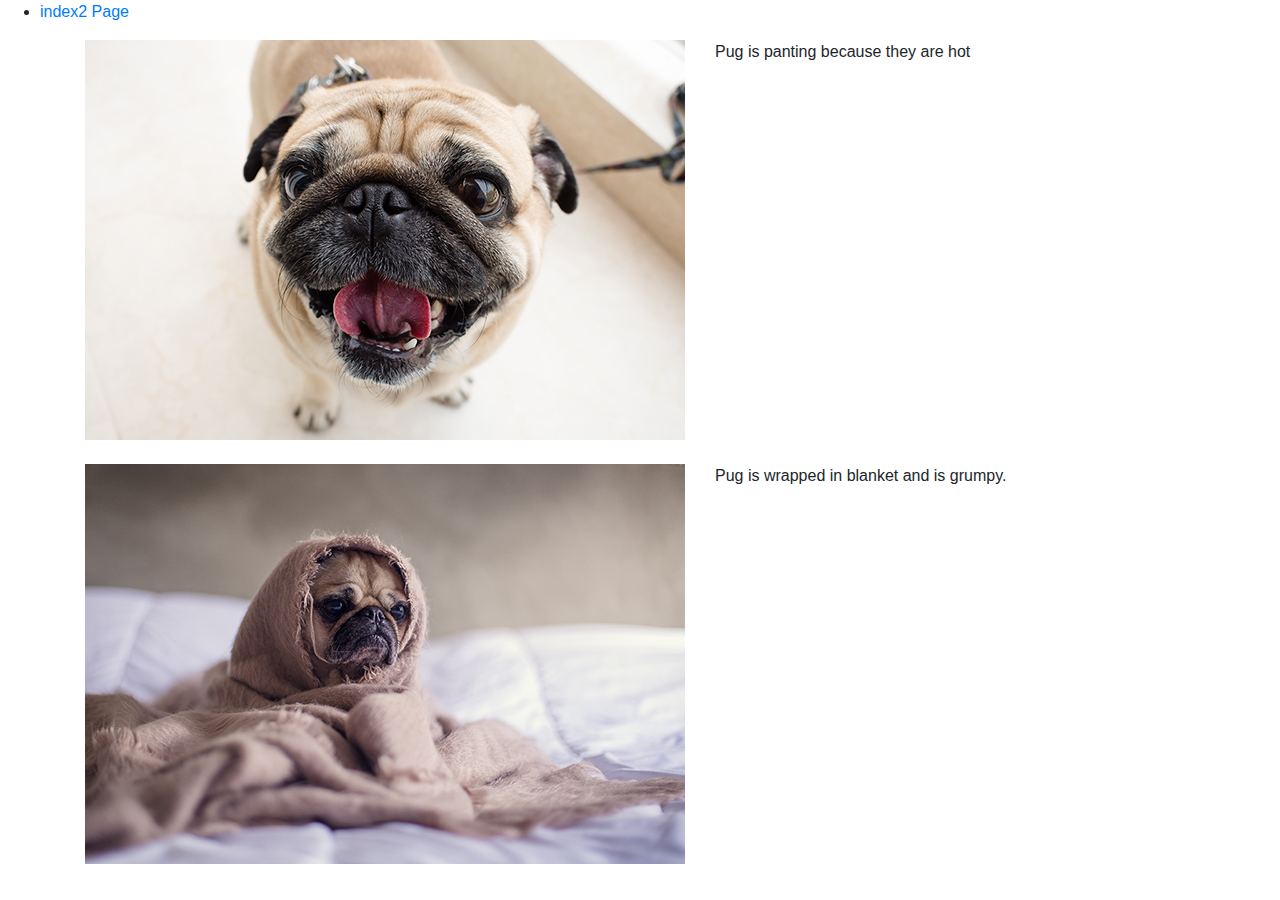
<file: index.html>
<!Doctype html>
<html lang="en">
<head>
<title>Savannah Walpole Images bootstrap</title>
<meta name="viewport" content="width=device-width, initial scale=1.0">
<link rel="stylesheet" href="https://stackpath.bootstrapcdn.com/bootstrap/4.4.1/css/bootstrap.min.css" integrity="sha384-Vkoo8x4CGsO3+Hhxv8T/Q5PaXtkKtu6ug5TOeNV6gBiFeWPGFN9MuhOf23Q9Ifjh" crossorigin="anonymous">
<script src="https://stackpath.bootstrapcdn.com/bootstrap/4.4.1/js/bootstrap.min.js" integrity="sha384-wfSDF2E50Y2D1uUdj0O3uMBJnjuUD4Ih7YwaYd1iqfktj0Uod8GCExl3Og8ifwB6" crossorigin="anonymous"></script>
</head>

<body>
    <ul>
            <li>
                <a href="index2.html">index2 Page</a>
            </li>
        </ul>
    
<div class="container">
  <div class="row">
    <div class="col">
        <img src="images/pug%20fixed%20size%201.jpg" alt="pug panting" />
      </div>
    <div class="col">
        <p>Pug is panting because they are hot</p>
      </div>
    <div class="w-100"></div>
      
      <br>
      
    <div class="col"> 
        <img src="images/pug%20fixed%20size%202.jpg" alt="pug is wrapped in blanket" />
      </div>
    <div class="col">
        <p>Pug is wrapped in blanket and is grumpy.</p>
      </div>
  </div>
</div>
</body>
</html>
</file>
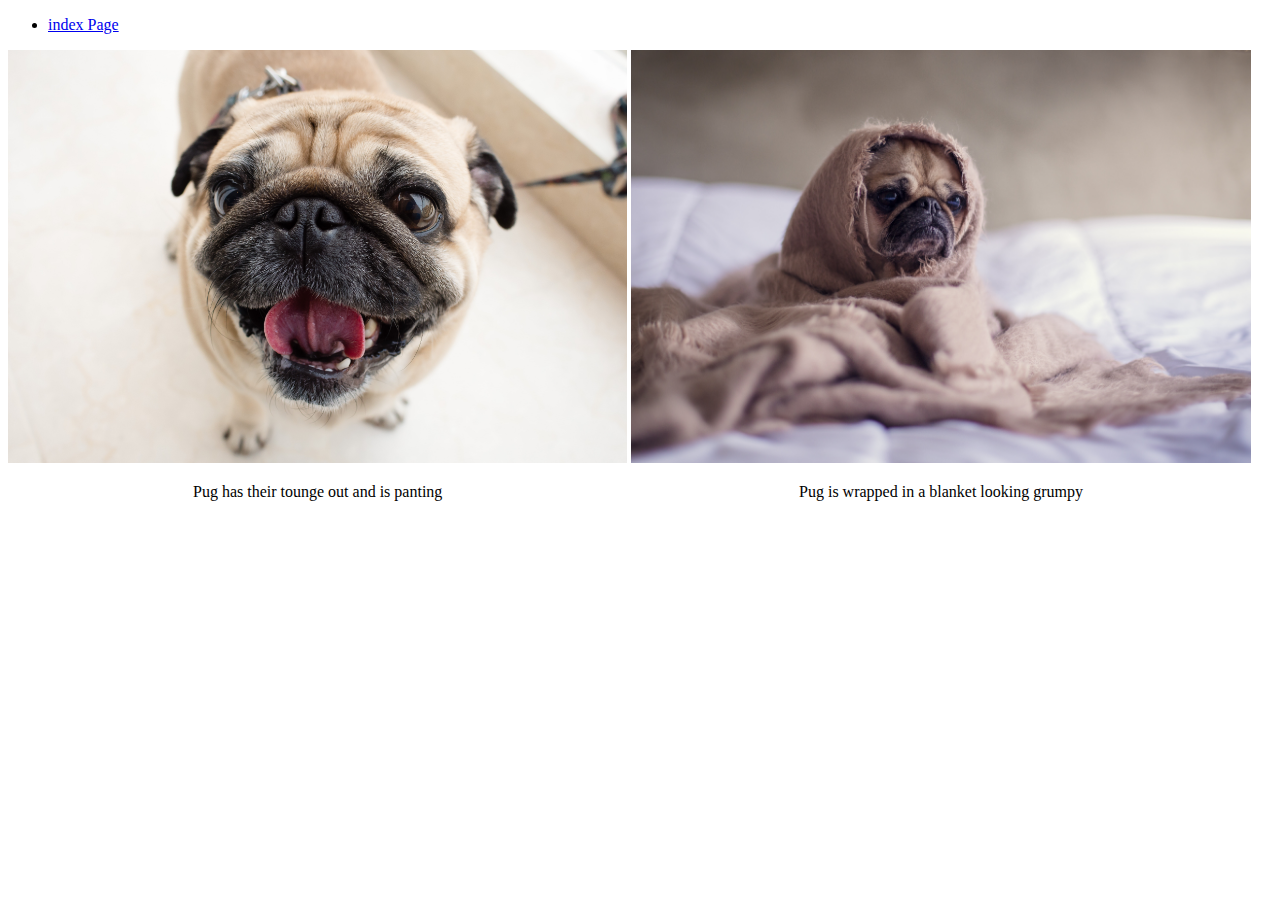
<file: index2.html>
<!Doctype html>
<html lang="en">
    <head>
        <title> Savannah Walpole Images</title>
        <meta name="viewport" content="width=device-width,initial-scale=1.0">
        <link href="styles/main.css" rel="stylesheet" type="text/css">
    </head>
    <body>
        
        <ul>
            <li>
                <a href="index.html">index Page</a>
            </li>
        </ul>
   
        <div class="imageContainer">
        <img src="images/pexels-amit-talwar-3813324.jpg" alt="pug panting" />
            <p>Pug has their tounge out and is panting</p>
             </div>
        
        <div class="imageContainer">
        <img src="images/pexels-burst-374898%20(1).jpg" alt="pug wrapped in blanket" />
            <p>Pug is wrapped in a blanket looking grumpy</p>
        </div>
        
        
    </body>
</html>
</file>
<file: styles/main.css>
div.textcolumn {
    box-sizing: border-box;
    border:1px solid black;
}

div.imageContainer {
    width:80%;
    margin: 0 auto 0 auto;
}


div.imageContainer img {
    width:100%;
    
}
 
@media screen and (min-width: 800px) {
    div.textcolumn { column-count: 2}
}

@media screen and (min-width: 800px) {
    div.textcolumn { column-count: 3}
    div.imageContainer {
    display: inline-block;
    width: 49%;
}    
}

p{
    text-align: center;
}
</file>
